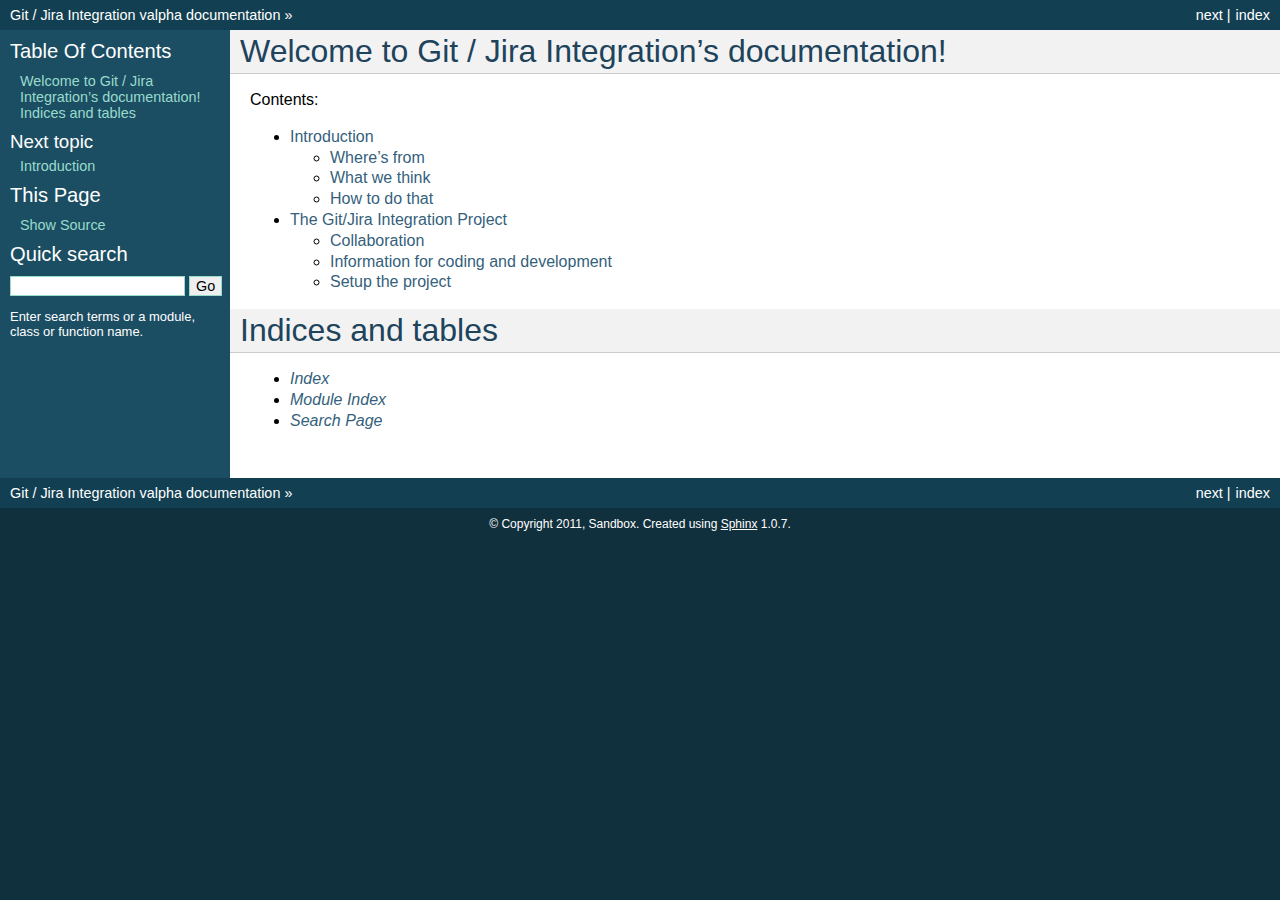
<file: doc/html/index.html>
<!DOCTYPE html PUBLIC "-//W3C//DTD XHTML 1.0 Transitional//EN"
  "http://www.w3.org/TR/xhtml1/DTD/xhtml1-transitional.dtd">

<html xmlns="http://www.w3.org/1999/xhtml">
  <head>
    <meta http-equiv="Content-Type" content="text/html; charset=utf-8" />
    
    <title>Welcome to Git / Jira Integration’s documentation! &mdash; Git / Jira Integration valpha documentation</title>
    <link rel="stylesheet" href="_static/default.css" type="text/css" />
    <link rel="stylesheet" href="_static/pygments.css" type="text/css" />
    <script type="text/javascript">
      var DOCUMENTATION_OPTIONS = {
        URL_ROOT:    '',
        VERSION:     'alpha',
        COLLAPSE_INDEX: false,
        FILE_SUFFIX: '.html',
        HAS_SOURCE:  true
      };
    </script>
    <script type="text/javascript" src="_static/jquery.js"></script>
    <script type="text/javascript" src="_static/underscore.js"></script>
    <script type="text/javascript" src="_static/doctools.js"></script>
    <link rel="top" title="Git / Jira Integration valpha documentation" href="#" />
    <link rel="next" title="Introduction" href="intro.html" /> 
  </head>
  <body>
    <div class="related">
      <h3>Navigation</h3>
      <ul>
        <li class="right" style="margin-right: 10px">
          <a href="genindex.html" title="General Index"
             accesskey="I">index</a></li>
        <li class="right" >
          <a href="intro.html" title="Introduction"
             accesskey="N">next</a> |</li>
        <li><a href="#">Git / Jira Integration valpha documentation</a> &raquo;</li> 
      </ul>
    </div>  

    <div class="document">
      <div class="documentwrapper">
        <div class="bodywrapper">
          <div class="body">
            
  <div class="section" id="welcome-to-git-jira-integration-s-documentation">
<h1>Welcome to Git / Jira Integration&#8217;s documentation!<a class="headerlink" href="#welcome-to-git-jira-integration-s-documentation" title="Permalink to this headline">¶</a></h1>
<p>Contents:</p>
<div class="toctree-wrapper compound">
<ul>
<li class="toctree-l1"><a class="reference internal" href="intro.html">Introduction</a><ul>
<li class="toctree-l2"><a class="reference internal" href="intro.html#where-s-from">Where&#8217;s from</a></li>
<li class="toctree-l2"><a class="reference internal" href="intro.html#what-we-think">What we think</a></li>
<li class="toctree-l2"><a class="reference internal" href="intro.html#how-to-do-that">How to do that</a></li>
</ul>
</li>
<li class="toctree-l1"><a class="reference internal" href="content.html">The Git/Jira Integration Project</a><ul>
<li class="toctree-l2"><a class="reference internal" href="content.html#collaboration">Collaboration</a></li>
<li class="toctree-l2"><a class="reference internal" href="content.html#information-for-coding-and-development">Information for coding and development</a></li>
<li class="toctree-l2"><a class="reference internal" href="content.html#setup-the-project">Setup the project</a></li>
</ul>
</li>
</ul>
</div>
</div>
<div class="section" id="indices-and-tables">
<h1>Indices and tables<a class="headerlink" href="#indices-and-tables" title="Permalink to this headline">¶</a></h1>
<ul class="simple">
<li><a class="reference internal" href="genindex.html"><em>Index</em></a></li>
<li><a class="reference internal" href="py-modindex.html"><em>Module Index</em></a></li>
<li><a class="reference internal" href="search.html"><em>Search Page</em></a></li>
</ul>
</div>


          </div>
        </div>
      </div>
      <div class="sphinxsidebar">
        <div class="sphinxsidebarwrapper">
  <h3><a href="#">Table Of Contents</a></h3>
  <ul>
<li><a class="reference internal" href="#">Welcome to Git / Jira Integration&#8217;s documentation!</a><ul>
</ul>
</li>
<li><a class="reference internal" href="#indices-and-tables">Indices and tables</a></li>
</ul>

  <h4>Next topic</h4>
  <p class="topless"><a href="intro.html"
                        title="next chapter">Introduction</a></p>
  <h3>This Page</h3>
  <ul class="this-page-menu">
    <li><a href="_sources/index.txt"
           rel="nofollow">Show Source</a></li>
  </ul>
<div id="searchbox" style="display: none">
  <h3>Quick search</h3>
    <form class="search" action="search.html" method="get">
      <input type="text" name="q" size="18" />
      <input type="submit" value="Go" />
      <input type="hidden" name="check_keywords" value="yes" />
      <input type="hidden" name="area" value="default" />
    </form>
    <p class="searchtip" style="font-size: 90%">
    Enter search terms or a module, class or function name.
    </p>
</div>
<script type="text/javascript">$('#searchbox').show(0);</script>
        </div>
      </div>
      <div class="clearer"></div>
    </div>
    <div class="related">
      <h3>Navigation</h3>
      <ul>
        <li class="right" style="margin-right: 10px">
          <a href="genindex.html" title="General Index"
             >index</a></li>
        <li class="right" >
          <a href="intro.html" title="Introduction"
             >next</a> |</li>
        <li><a href="#">Git / Jira Integration valpha documentation</a> &raquo;</li> 
      </ul>
    </div>
    <div class="footer">
        &copy; Copyright 2011, Sandbox.
      Created using <a href="http://sphinx.pocoo.org/">Sphinx</a> 1.0.7.
    </div>
  </body>
</html>
</file>
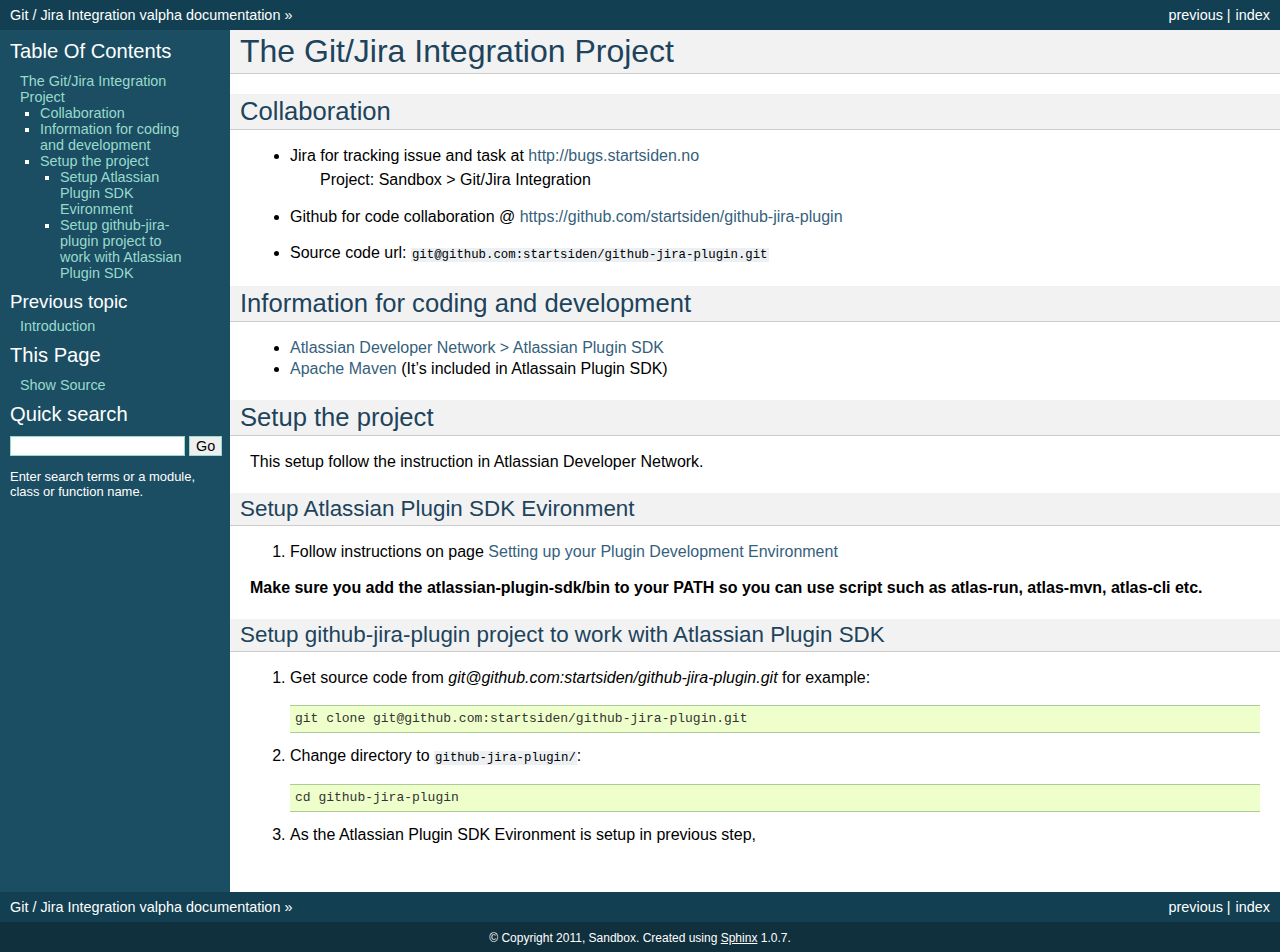
<file: doc/html/content.html>
<!DOCTYPE html PUBLIC "-//W3C//DTD XHTML 1.0 Transitional//EN"
  "http://www.w3.org/TR/xhtml1/DTD/xhtml1-transitional.dtd">

<html xmlns="http://www.w3.org/1999/xhtml">
  <head>
    <meta http-equiv="Content-Type" content="text/html; charset=utf-8" />
    
    <title>The Git/Jira Integration Project &mdash; Git / Jira Integration valpha documentation</title>
    <link rel="stylesheet" href="_static/default.css" type="text/css" />
    <link rel="stylesheet" href="_static/pygments.css" type="text/css" />
    <script type="text/javascript">
      var DOCUMENTATION_OPTIONS = {
        URL_ROOT:    '',
        VERSION:     'alpha',
        COLLAPSE_INDEX: false,
        FILE_SUFFIX: '.html',
        HAS_SOURCE:  true
      };
    </script>
    <script type="text/javascript" src="_static/jquery.js"></script>
    <script type="text/javascript" src="_static/underscore.js"></script>
    <script type="text/javascript" src="_static/doctools.js"></script>
    <link rel="top" title="Git / Jira Integration valpha documentation" href="index.html" />
    <link rel="prev" title="Introduction" href="intro.html" /> 
  </head>
  <body>
    <div class="related">
      <h3>Navigation</h3>
      <ul>
        <li class="right" style="margin-right: 10px">
          <a href="genindex.html" title="General Index"
             accesskey="I">index</a></li>
        <li class="right" >
          <a href="intro.html" title="Introduction"
             accesskey="P">previous</a> |</li>
        <li><a href="index.html">Git / Jira Integration valpha documentation</a> &raquo;</li> 
      </ul>
    </div>  

    <div class="document">
      <div class="documentwrapper">
        <div class="bodywrapper">
          <div class="body">
            
  <div class="section" id="the-git-jira-integration-project">
<h1>The Git/Jira Integration Project<a class="headerlink" href="#the-git-jira-integration-project" title="Permalink to this headline">¶</a></h1>
<div class="section" id="collaboration">
<h2>Collaboration<a class="headerlink" href="#collaboration" title="Permalink to this headline">¶</a></h2>
<ul>
<li><dl class="first docutils">
<dt>Jira for tracking issue and task at <a class="reference external" href="http://bugs.startsiden.no">http://bugs.startsiden.no</a></dt>
<dd><p class="first last">Project: Sandbox &gt; Git/Jira Integration</p>
</dd>
</dl>
</li>
<li><p class="first">Github for code collaboration &#64; <a class="reference external" href="https://github.com/startsiden/github-jira-plugin">https://github.com/startsiden/github-jira-plugin</a></p>
</li>
<li><p class="first">Source code url: <tt class="docutils literal"><span class="pre">git&#64;github.com:startsiden/github-jira-plugin.git</span></tt></p>
</li>
</ul>
</div>
<div class="section" id="information-for-coding-and-development">
<h2>Information for coding and development<a class="headerlink" href="#information-for-coding-and-development" title="Permalink to this headline">¶</a></h2>
<ul class="simple">
<li><a class="reference external" href="http://confluence.atlassian.com/display/DEVNET/Welcome+to+the+Atlassian+Developer+Network">Atlassian Developer Network &gt; Atlassian Plugin SDK</a></li>
<li><a class="reference external" href="http://maven.apache.org/">Apache Maven</a> (It&#8217;s included in Atlassain Plugin SDK)</li>
</ul>
</div>
<div class="section" id="setup-the-project">
<h2>Setup the project<a class="headerlink" href="#setup-the-project" title="Permalink to this headline">¶</a></h2>
<p>This setup follow the instruction in Atlassian Developer Network.</p>
<div class="section" id="setup-atlassian-plugin-sdk-evironment">
<h3>Setup Atlassian Plugin SDK Evironment<a class="headerlink" href="#setup-atlassian-plugin-sdk-evironment" title="Permalink to this headline">¶</a></h3>
<ol class="arabic simple">
<li>Follow instructions on page <a class="reference external" href="http://confluence.atlassian.com/display/DEVNET/Setting+up+your+Plugin+Development+Environment">Setting up your Plugin Development Environment</a></li>
</ol>
<p><strong>Make sure you add the atlassian-plugin-sdk/bin to your PATH so you can use script such as atlas-run, atlas-mvn, atlas-cli etc.</strong></p>
</div>
<div class="section" id="setup-github-jira-plugin-project-to-work-with-atlassian-plugin-sdk">
<h3>Setup github-jira-plugin project to work with Atlassian Plugin SDK<a class="headerlink" href="#setup-github-jira-plugin-project-to-work-with-atlassian-plugin-sdk" title="Permalink to this headline">¶</a></h3>
<ol class="arabic">
<li><p class="first">Get source code from <cite>git&#64;github.com:startsiden/github-jira-plugin.git</cite> for example:</p>
<div class="highlight-python"><pre>git clone git@github.com:startsiden/github-jira-plugin.git</pre>
</div>
</li>
<li><p class="first">Change directory to <tt class="docutils literal"><span class="pre">github-jira-plugin/</span></tt>:</p>
<div class="highlight-python"><pre>cd github-jira-plugin</pre>
</div>
</li>
<li><p class="first">As the Atlassian Plugin SDK Evironment is setup in previous step,</p>
</li>
</ol>
</div>
</div>
</div>


          </div>
        </div>
      </div>
      <div class="sphinxsidebar">
        <div class="sphinxsidebarwrapper">
  <h3><a href="index.html">Table Of Contents</a></h3>
  <ul>
<li><a class="reference internal" href="#">The Git/Jira Integration Project</a><ul>
<li><a class="reference internal" href="#collaboration">Collaboration</a></li>
<li><a class="reference internal" href="#information-for-coding-and-development">Information for coding and development</a></li>
<li><a class="reference internal" href="#setup-the-project">Setup the project</a><ul>
<li><a class="reference internal" href="#setup-atlassian-plugin-sdk-evironment">Setup Atlassian Plugin SDK Evironment</a></li>
<li><a class="reference internal" href="#setup-github-jira-plugin-project-to-work-with-atlassian-plugin-sdk">Setup github-jira-plugin project to work with Atlassian Plugin SDK</a></li>
</ul>
</li>
</ul>
</li>
</ul>

  <h4>Previous topic</h4>
  <p class="topless"><a href="intro.html"
                        title="previous chapter">Introduction</a></p>
  <h3>This Page</h3>
  <ul class="this-page-menu">
    <li><a href="_sources/content.txt"
           rel="nofollow">Show Source</a></li>
  </ul>
<div id="searchbox" style="display: none">
  <h3>Quick search</h3>
    <form class="search" action="search.html" method="get">
      <input type="text" name="q" size="18" />
      <input type="submit" value="Go" />
      <input type="hidden" name="check_keywords" value="yes" />
      <input type="hidden" name="area" value="default" />
    </form>
    <p class="searchtip" style="font-size: 90%">
    Enter search terms or a module, class or function name.
    </p>
</div>
<script type="text/javascript">$('#searchbox').show(0);</script>
        </div>
      </div>
      <div class="clearer"></div>
    </div>
    <div class="related">
      <h3>Navigation</h3>
      <ul>
        <li class="right" style="margin-right: 10px">
          <a href="genindex.html" title="General Index"
             >index</a></li>
        <li class="right" >
          <a href="intro.html" title="Introduction"
             >previous</a> |</li>
        <li><a href="index.html">Git / Jira Integration valpha documentation</a> &raquo;</li> 
      </ul>
    </div>
    <div class="footer">
        &copy; Copyright 2011, Sandbox.
      Created using <a href="http://sphinx.pocoo.org/">Sphinx</a> 1.0.7.
    </div>
  </body>
</html>
</file>
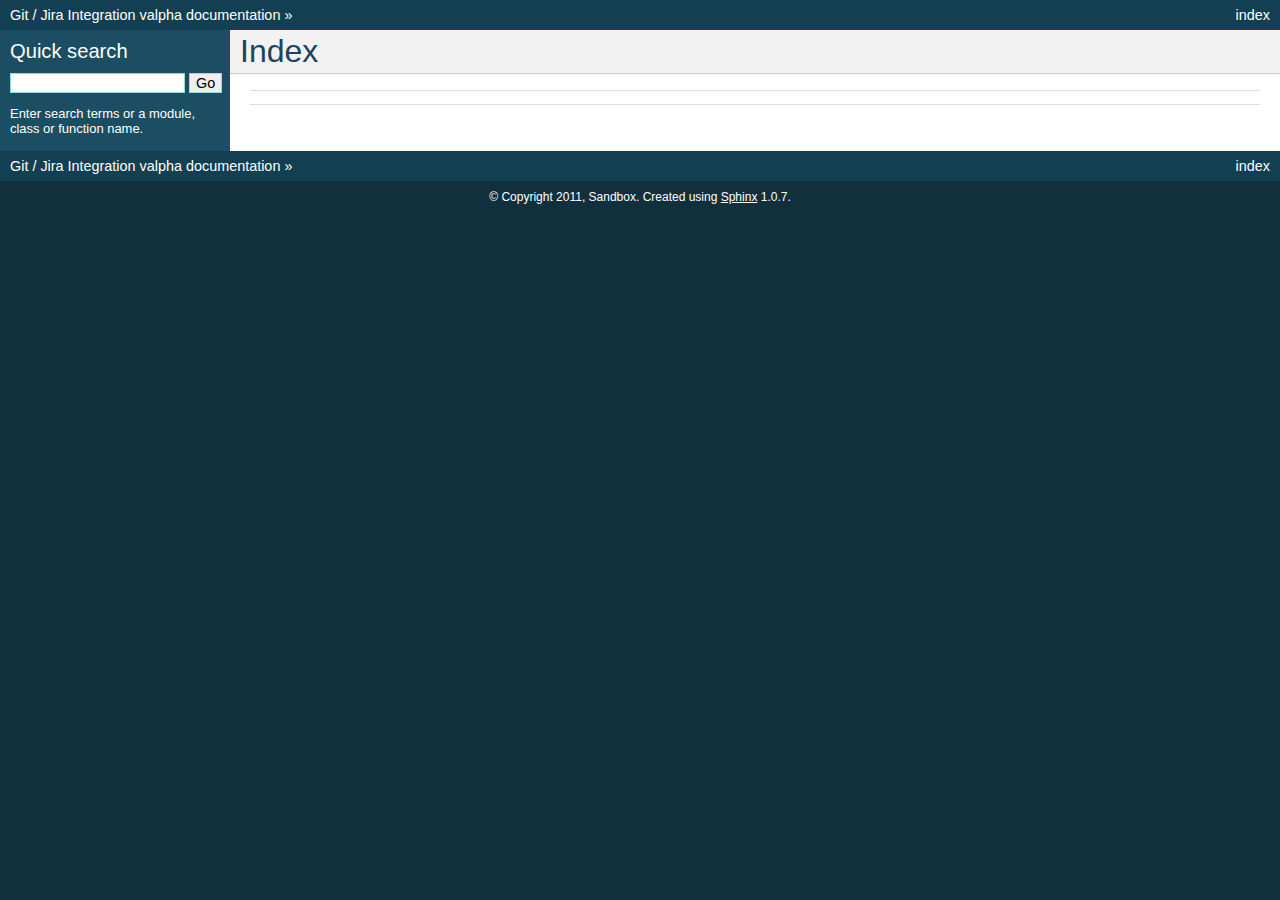
<file: doc/html/genindex.html>
<!DOCTYPE html PUBLIC "-//W3C//DTD XHTML 1.0 Transitional//EN"
  "http://www.w3.org/TR/xhtml1/DTD/xhtml1-transitional.dtd">

<html xmlns="http://www.w3.org/1999/xhtml">
  <head>
    <meta http-equiv="Content-Type" content="text/html; charset=utf-8" />
    
    <title>Index &mdash; Git / Jira Integration valpha documentation</title>
    <link rel="stylesheet" href="_static/default.css" type="text/css" />
    <link rel="stylesheet" href="_static/pygments.css" type="text/css" />
    <script type="text/javascript">
      var DOCUMENTATION_OPTIONS = {
        URL_ROOT:    '',
        VERSION:     'alpha',
        COLLAPSE_INDEX: false,
        FILE_SUFFIX: '.html',
        HAS_SOURCE:  true
      };
    </script>
    <script type="text/javascript" src="_static/jquery.js"></script>
    <script type="text/javascript" src="_static/underscore.js"></script>
    <script type="text/javascript" src="_static/doctools.js"></script>
    <link rel="top" title="Git / Jira Integration valpha documentation" href="index.html" /> 
  </head>
  <body>
    <div class="related">
      <h3>Navigation</h3>
      <ul>
        <li class="right" style="margin-right: 10px">
          <a href="#" title="General Index"
             accesskey="I">index</a></li>
        <li><a href="index.html">Git / Jira Integration valpha documentation</a> &raquo;</li> 
      </ul>
    </div>  

    <div class="document">
      <div class="documentwrapper">
        <div class="bodywrapper">
          <div class="body">
            

   <h1 id="index">Index</h1>

   <div class="genindex-jumpbox">
   
   </div>


          </div>
        </div>
      </div>
      <div class="sphinxsidebar">
        <div class="sphinxsidebarwrapper">

   

<div id="searchbox" style="display: none">
  <h3>Quick search</h3>
    <form class="search" action="search.html" method="get">
      <input type="text" name="q" size="18" />
      <input type="submit" value="Go" />
      <input type="hidden" name="check_keywords" value="yes" />
      <input type="hidden" name="area" value="default" />
    </form>
    <p class="searchtip" style="font-size: 90%">
    Enter search terms or a module, class or function name.
    </p>
</div>
<script type="text/javascript">$('#searchbox').show(0);</script>
        </div>
      </div>
      <div class="clearer"></div>
    </div>
    <div class="related">
      <h3>Navigation</h3>
      <ul>
        <li class="right" style="margin-right: 10px">
          <a href="#" title="General Index"
             >index</a></li>
        <li><a href="index.html">Git / Jira Integration valpha documentation</a> &raquo;</li> 
      </ul>
    </div>
    <div class="footer">
        &copy; Copyright 2011, Sandbox.
      Created using <a href="http://sphinx.pocoo.org/">Sphinx</a> 1.0.7.
    </div>
  </body>
</html>
</file>
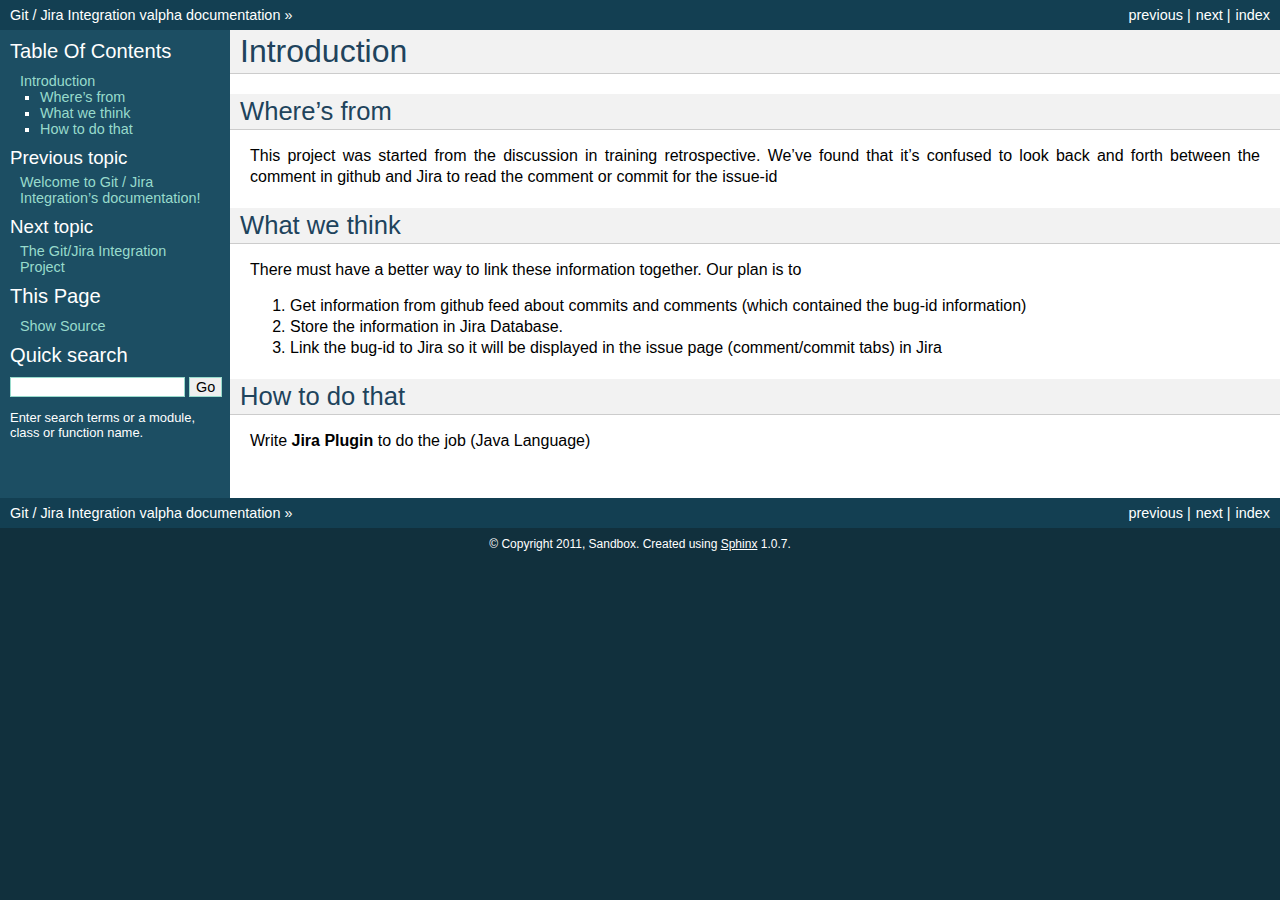
<file: doc/html/intro.html>
<!DOCTYPE html PUBLIC "-//W3C//DTD XHTML 1.0 Transitional//EN"
  "http://www.w3.org/TR/xhtml1/DTD/xhtml1-transitional.dtd">

<html xmlns="http://www.w3.org/1999/xhtml">
  <head>
    <meta http-equiv="Content-Type" content="text/html; charset=utf-8" />
    
    <title>Introduction &mdash; Git / Jira Integration valpha documentation</title>
    <link rel="stylesheet" href="_static/default.css" type="text/css" />
    <link rel="stylesheet" href="_static/pygments.css" type="text/css" />
    <script type="text/javascript">
      var DOCUMENTATION_OPTIONS = {
        URL_ROOT:    '',
        VERSION:     'alpha',
        COLLAPSE_INDEX: false,
        FILE_SUFFIX: '.html',
        HAS_SOURCE:  true
      };
    </script>
    <script type="text/javascript" src="_static/jquery.js"></script>
    <script type="text/javascript" src="_static/underscore.js"></script>
    <script type="text/javascript" src="_static/doctools.js"></script>
    <link rel="top" title="Git / Jira Integration valpha documentation" href="index.html" />
    <link rel="next" title="The Git/Jira Integration Project" href="content.html" />
    <link rel="prev" title="Welcome to Git / Jira Integration’s documentation!" href="index.html" /> 
  </head>
  <body>
    <div class="related">
      <h3>Navigation</h3>
      <ul>
        <li class="right" style="margin-right: 10px">
          <a href="genindex.html" title="General Index"
             accesskey="I">index</a></li>
        <li class="right" >
          <a href="content.html" title="The Git/Jira Integration Project"
             accesskey="N">next</a> |</li>
        <li class="right" >
          <a href="index.html" title="Welcome to Git / Jira Integration’s documentation!"
             accesskey="P">previous</a> |</li>
        <li><a href="index.html">Git / Jira Integration valpha documentation</a> &raquo;</li> 
      </ul>
    </div>  

    <div class="document">
      <div class="documentwrapper">
        <div class="bodywrapper">
          <div class="body">
            
  <div class="section" id="introduction">
<h1>Introduction<a class="headerlink" href="#introduction" title="Permalink to this headline">¶</a></h1>
<div class="section" id="where-s-from">
<h2>Where&#8217;s from<a class="headerlink" href="#where-s-from" title="Permalink to this headline">¶</a></h2>
<p>This project was started from the discussion in training retrospective. We&#8217;ve
found that it&#8217;s confused to look back and forth between the comment
in github and Jira to read the comment or commit for the issue-id</p>
</div>
<div class="section" id="what-we-think">
<h2>What we think<a class="headerlink" href="#what-we-think" title="Permalink to this headline">¶</a></h2>
<p>There must have a better way to link these information together. Our plan is to</p>
<ol class="arabic simple">
<li>Get information from github feed about commits and comments (which contained
the bug-id information)</li>
<li>Store the information in Jira Database.</li>
<li>Link the bug-id to Jira so it will be displayed in the issue page
(comment/commit tabs) in Jira</li>
</ol>
</div>
<div class="section" id="how-to-do-that">
<h2>How to do that<a class="headerlink" href="#how-to-do-that" title="Permalink to this headline">¶</a></h2>
<p>Write <strong>Jira Plugin</strong> to do the job (Java Language)</p>
</div>
</div>


          </div>
        </div>
      </div>
      <div class="sphinxsidebar">
        <div class="sphinxsidebarwrapper">
  <h3><a href="index.html">Table Of Contents</a></h3>
  <ul>
<li><a class="reference internal" href="#">Introduction</a><ul>
<li><a class="reference internal" href="#where-s-from">Where&#8217;s from</a></li>
<li><a class="reference internal" href="#what-we-think">What we think</a></li>
<li><a class="reference internal" href="#how-to-do-that">How to do that</a></li>
</ul>
</li>
</ul>

  <h4>Previous topic</h4>
  <p class="topless"><a href="index.html"
                        title="previous chapter">Welcome to Git / Jira Integration&#8217;s documentation!</a></p>
  <h4>Next topic</h4>
  <p class="topless"><a href="content.html"
                        title="next chapter">The Git/Jira Integration Project</a></p>
  <h3>This Page</h3>
  <ul class="this-page-menu">
    <li><a href="_sources/intro.txt"
           rel="nofollow">Show Source</a></li>
  </ul>
<div id="searchbox" style="display: none">
  <h3>Quick search</h3>
    <form class="search" action="search.html" method="get">
      <input type="text" name="q" size="18" />
      <input type="submit" value="Go" />
      <input type="hidden" name="check_keywords" value="yes" />
      <input type="hidden" name="area" value="default" />
    </form>
    <p class="searchtip" style="font-size: 90%">
    Enter search terms or a module, class or function name.
    </p>
</div>
<script type="text/javascript">$('#searchbox').show(0);</script>
        </div>
      </div>
      <div class="clearer"></div>
    </div>
    <div class="related">
      <h3>Navigation</h3>
      <ul>
        <li class="right" style="margin-right: 10px">
          <a href="genindex.html" title="General Index"
             >index</a></li>
        <li class="right" >
          <a href="content.html" title="The Git/Jira Integration Project"
             >next</a> |</li>
        <li class="right" >
          <a href="index.html" title="Welcome to Git / Jira Integration’s documentation!"
             >previous</a> |</li>
        <li><a href="index.html">Git / Jira Integration valpha documentation</a> &raquo;</li> 
      </ul>
    </div>
    <div class="footer">
        &copy; Copyright 2011, Sandbox.
      Created using <a href="http://sphinx.pocoo.org/">Sphinx</a> 1.0.7.
    </div>
  </body>
</html>
</file>
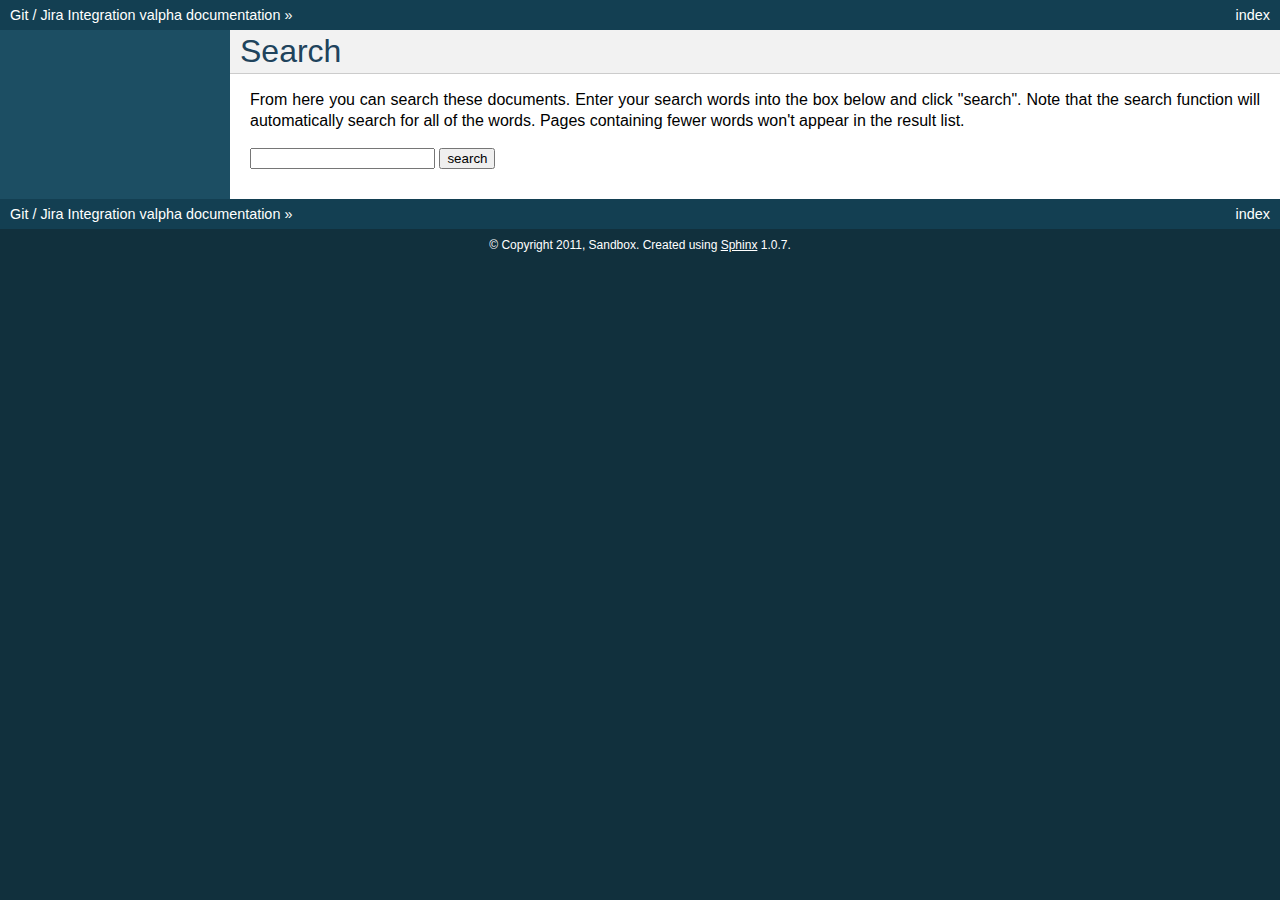
<file: doc/html/search.html>
<!DOCTYPE html PUBLIC "-//W3C//DTD XHTML 1.0 Transitional//EN"
  "http://www.w3.org/TR/xhtml1/DTD/xhtml1-transitional.dtd">

<html xmlns="http://www.w3.org/1999/xhtml">
  <head>
    <meta http-equiv="Content-Type" content="text/html; charset=utf-8" />
    
    <title>Search &mdash; Git / Jira Integration valpha documentation</title>
    <link rel="stylesheet" href="_static/default.css" type="text/css" />
    <link rel="stylesheet" href="_static/pygments.css" type="text/css" />
    <script type="text/javascript">
      var DOCUMENTATION_OPTIONS = {
        URL_ROOT:    '',
        VERSION:     'alpha',
        COLLAPSE_INDEX: false,
        FILE_SUFFIX: '.html',
        HAS_SOURCE:  true
      };
    </script>
    <script type="text/javascript" src="_static/jquery.js"></script>
    <script type="text/javascript" src="_static/underscore.js"></script>
    <script type="text/javascript" src="_static/doctools.js"></script>
    <script type="text/javascript" src="_static/searchtools.js"></script>
    <link rel="top" title="Git / Jira Integration valpha documentation" href="index.html" />
  <script type="text/javascript">
    jQuery(function() { Search.loadIndex("searchindex.js"); });
  </script>
   

  </head>
  <body>
    <div class="related">
      <h3>Navigation</h3>
      <ul>
        <li class="right" style="margin-right: 10px">
          <a href="genindex.html" title="General Index"
             accesskey="I">index</a></li>
        <li><a href="index.html">Git / Jira Integration valpha documentation</a> &raquo;</li> 
      </ul>
    </div>  

    <div class="document">
      <div class="documentwrapper">
        <div class="bodywrapper">
          <div class="body">
            
  <h1 id="search-documentation">Search</h1>
  <div id="fallback" class="admonition warning">
  <script type="text/javascript">$('#fallback').hide();</script>
  <p>
    Please activate JavaScript to enable the search
    functionality.
  </p>
  </div>
  <p>
    From here you can search these documents. Enter your search
    words into the box below and click "search". Note that the search
    function will automatically search for all of the words. Pages
    containing fewer words won't appear in the result list.
  </p>
  <form action="" method="get">
    <input type="text" name="q" value="" />
    <input type="submit" value="search" />
    <span id="search-progress" style="padding-left: 10px"></span>
  </form>
  
  <div id="search-results">
  
  </div>

          </div>
        </div>
      </div>
      <div class="sphinxsidebar">
        <div class="sphinxsidebarwrapper">
        </div>
      </div>
      <div class="clearer"></div>
    </div>
    <div class="related">
      <h3>Navigation</h3>
      <ul>
        <li class="right" style="margin-right: 10px">
          <a href="genindex.html" title="General Index"
             >index</a></li>
        <li><a href="index.html">Git / Jira Integration valpha documentation</a> &raquo;</li> 
      </ul>
    </div>
    <div class="footer">
        &copy; Copyright 2011, Sandbox.
      Created using <a href="http://sphinx.pocoo.org/">Sphinx</a> 1.0.7.
    </div>
  </body>
</html>
</file>
<file: doc/html/_static/default.css>
/*
 * default.css_t
 * ~~~~~~~~~~~~~
 *
 * Sphinx stylesheet -- default theme.
 *
 * :copyright: Copyright 2007-2011 by the Sphinx team, see AUTHORS.
 * :license: BSD, see LICENSE for details.
 *
 */

@import url("basic.css");

/* -- page layout ----------------------------------------------------------- */

body {
    font-family: sans-serif;
    font-size: 100%;
    background-color: #11303d;
    color: #000;
    margin: 0;
    padding: 0;
}

div.document {
    background-color: #1c4e63;
}

div.documentwrapper {
    float: left;
    width: 100%;
}

div.bodywrapper {
    margin: 0 0 0 230px;
}

div.body {
    background-color: #ffffff;
    color: #000000;
    padding: 0 20px 30px 20px;
}

div.footer {
    color: #ffffff;
    width: 100%;
    padding: 9px 0 9px 0;
    text-align: center;
    font-size: 75%;
}

div.footer a {
    color: #ffffff;
    text-decoration: underline;
}

div.related {
    background-color: #133f52;
    line-height: 30px;
    color: #ffffff;
}

div.related a {
    color: #ffffff;
}

div.sphinxsidebar {
}

div.sphinxsidebar h3 {
    font-family: 'Trebuchet MS', sans-serif;
    color: #ffffff;
    font-size: 1.4em;
    font-weight: normal;
    margin: 0;
    padding: 0;
}

div.sphinxsidebar h3 a {
    color: #ffffff;
}

div.sphinxsidebar h4 {
    font-family: 'Trebuchet MS', sans-serif;
    color: #ffffff;
    font-size: 1.3em;
    font-weight: normal;
    margin: 5px 0 0 0;
    padding: 0;
}

div.sphinxsidebar p {
    color: #ffffff;
}

div.sphinxsidebar p.topless {
    margin: 5px 10px 10px 10px;
}

div.sphinxsidebar ul {
    margin: 10px;
    padding: 0;
    color: #ffffff;
}

div.sphinxsidebar a {
    color: #98dbcc;
}

div.sphinxsidebar input {
    border: 1px solid #98dbcc;
    font-family: sans-serif;
    font-size: 1em;
}



/* -- hyperlink styles ------------------------------------------------------ */

a {
    color: #355f7c;
    text-decoration: none;
}

a:visited {
    color: #355f7c;
    text-decoration: none;
}

a:hover {
    text-decoration: underline;
}



/* -- body styles ----------------------------------------------------------- */

div.body h1,
div.body h2,
div.body h3,
div.body h4,
div.body h5,
div.body h6 {
    font-family: 'Trebuchet MS', sans-serif;
    background-color: #f2f2f2;
    font-weight: normal;
    color: #20435c;
    border-bottom: 1px solid #ccc;
    margin: 20px -20px 10px -20px;
    padding: 3px 0 3px 10px;
}

div.body h1 { margin-top: 0; font-size: 200%; }
div.body h2 { font-size: 160%; }
div.body h3 { font-size: 140%; }
div.body h4 { font-size: 120%; }
div.body h5 { font-size: 110%; }
div.body h6 { font-size: 100%; }

a.headerlink {
    color: #c60f0f;
    font-size: 0.8em;
    padding: 0 4px 0 4px;
    text-decoration: none;
}

a.headerlink:hover {
    background-color: #c60f0f;
    color: white;
}

div.body p, div.body dd, div.body li {
    text-align: justify;
    line-height: 130%;
}

div.admonition p.admonition-title + p {
    display: inline;
}

div.admonition p {
    margin-bottom: 5px;
}

div.admonition pre {
    margin-bottom: 5px;
}

div.admonition ul, div.admonition ol {
    margin-bottom: 5px;
}

div.note {
    background-color: #eee;
    border: 1px solid #ccc;
}

div.seealso {
    background-color: #ffc;
    border: 1px solid #ff6;
}

div.topic {
    background-color: #eee;
}

div.warning {
    background-color: #ffe4e4;
    border: 1px solid #f66;
}

p.admonition-title {
    display: inline;
}

p.admonition-title:after {
    content: ":";
}

pre {
    padding: 5px;
    background-color: #eeffcc;
    color: #333333;
    line-height: 120%;
    border: 1px solid #ac9;
    border-left: none;
    border-right: none;
}

tt {
    background-color: #ecf0f3;
    padding: 0 1px 0 1px;
    font-size: 0.95em;
}

th {
    background-color: #ede;
}

.warning tt {
    background: #efc2c2;
}

.note tt {
    background: #d6d6d6;
}

.viewcode-back {
    font-family: sans-serif;
}

div.viewcode-block:target {
    background-color: #f4debf;
    border-top: 1px solid #ac9;
    border-bottom: 1px solid #ac9;
}
</file>
<file: doc/html/_static/pygments.css>
.highlight .hll { background-color: #ffffcc }
.highlight  { background: #eeffcc; }
.highlight .c { color: #408090; font-style: italic } /* Comment */
.highlight .err { border: 1px solid #FF0000 } /* Error */
.highlight .k { color: #007020; font-weight: bold } /* Keyword */
.highlight .o { color: #666666 } /* Operator */
.highlight .cm { color: #408090; font-style: italic } /* Comment.Multiline */
.highlight .cp { color: #007020 } /* Comment.Preproc */
.highlight .c1 { color: #408090; font-style: italic } /* Comment.Single */
.highlight .cs { color: #408090; background-color: #fff0f0 } /* Comment.Special */
.highlight .gd { color: #A00000 } /* Generic.Deleted */
.highlight .ge { font-style: italic } /* Generic.Emph */
.highlight .gr { color: #FF0000 } /* Generic.Error */
.highlight .gh { color: #000080; font-weight: bold } /* Generic.Heading */
.highlight .gi { color: #00A000 } /* Generic.Inserted */
.highlight .go { color: #303030 } /* Generic.Output */
.highlight .gp { color: #c65d09; font-weight: bold } /* Generic.Prompt */
.highlight .gs { font-weight: bold } /* Generic.Strong */
.highlight .gu { color: #800080; font-weight: bold } /* Generic.Subheading */
.highlight .gt { color: #0040D0 } /* Generic.Traceback */
.highlight .kc { color: #007020; font-weight: bold } /* Keyword.Constant */
.highlight .kd { color: #007020; font-weight: bold } /* Keyword.Declaration */
.highlight .kn { color: #007020; font-weight: bold } /* Keyword.Namespace */
.highlight .kp { color: #007020 } /* Keyword.Pseudo */
.highlight .kr { color: #007020; font-weight: bold } /* Keyword.Reserved */
.highlight .kt { color: #902000 } /* Keyword.Type */
.highlight .m { color: #208050 } /* Literal.Number */
.highlight .s { color: #4070a0 } /* Literal.String */
.highlight .na { color: #4070a0 } /* Name.Attribute */
.highlight .nb { color: #007020 } /* Name.Builtin */
.highlight .nc { color: #0e84b5; font-weight: bold } /* Name.Class */
.highlight .no { color: #60add5 } /* Name.Constant */
.highlight .nd { color: #555555; font-weight: bold } /* Name.Decorator */
.highlight .ni { color: #d55537; font-weight: bold } /* Name.Entity */
.highlight .ne { color: #007020 } /* Name.Exception */
.highlight .nf { color: #06287e } /* Name.Function */
.highlight .nl { color: #002070; font-weight: bold } /* Name.Label */
.highlight .nn { color: #0e84b5; font-weight: bold } /* Name.Namespace */
.highlight .nt { color: #062873; font-weight: bold } /* Name.Tag */
.highlight .nv { color: #bb60d5 } /* Name.Variable */
.highlight .ow { color: #007020; font-weight: bold } /* Operator.Word */
.highlight .w { color: #bbbbbb } /* Text.Whitespace */
.highlight .mf { color: #208050 } /* Literal.Number.Float */
.highlight .mh { color: #208050 } /* Literal.Number.Hex */
.highlight .mi { color: #208050 } /* Literal.Number.Integer */
.highlight .mo { color: #208050 } /* Literal.Number.Oct */
.highlight .sb { color: #4070a0 } /* Literal.String.Backtick */
.highlight .sc { color: #4070a0 } /* Literal.String.Char */
.highlight .sd { color: #4070a0; font-style: italic } /* Literal.String.Doc */
.highlight .s2 { color: #4070a0 } /* Literal.String.Double */
.highlight .se { color: #4070a0; font-weight: bold } /* Literal.String.Escape */
.highlight .sh { color: #4070a0 } /* Literal.String.Heredoc */
.highlight .si { color: #70a0d0; font-style: italic } /* Literal.String.Interpol */
.highlight .sx { color: #c65d09 } /* Literal.String.Other */
.highlight .sr { color: #235388 } /* Literal.String.Regex */
.highlight .s1 { color: #4070a0 } /* Literal.String.Single */
.highlight .ss { color: #517918 } /* Literal.String.Symbol */
.highlight .bp { color: #007020 } /* Name.Builtin.Pseudo */
.highlight .vc { color: #bb60d5 } /* Name.Variable.Class */
.highlight .vg { color: #bb60d5 } /* Name.Variable.Global */
.highlight .vi { color: #bb60d5 } /* Name.Variable.Instance */
.highlight .il { color: #208050 } /* Literal.Number.Integer.Long */
</file>
